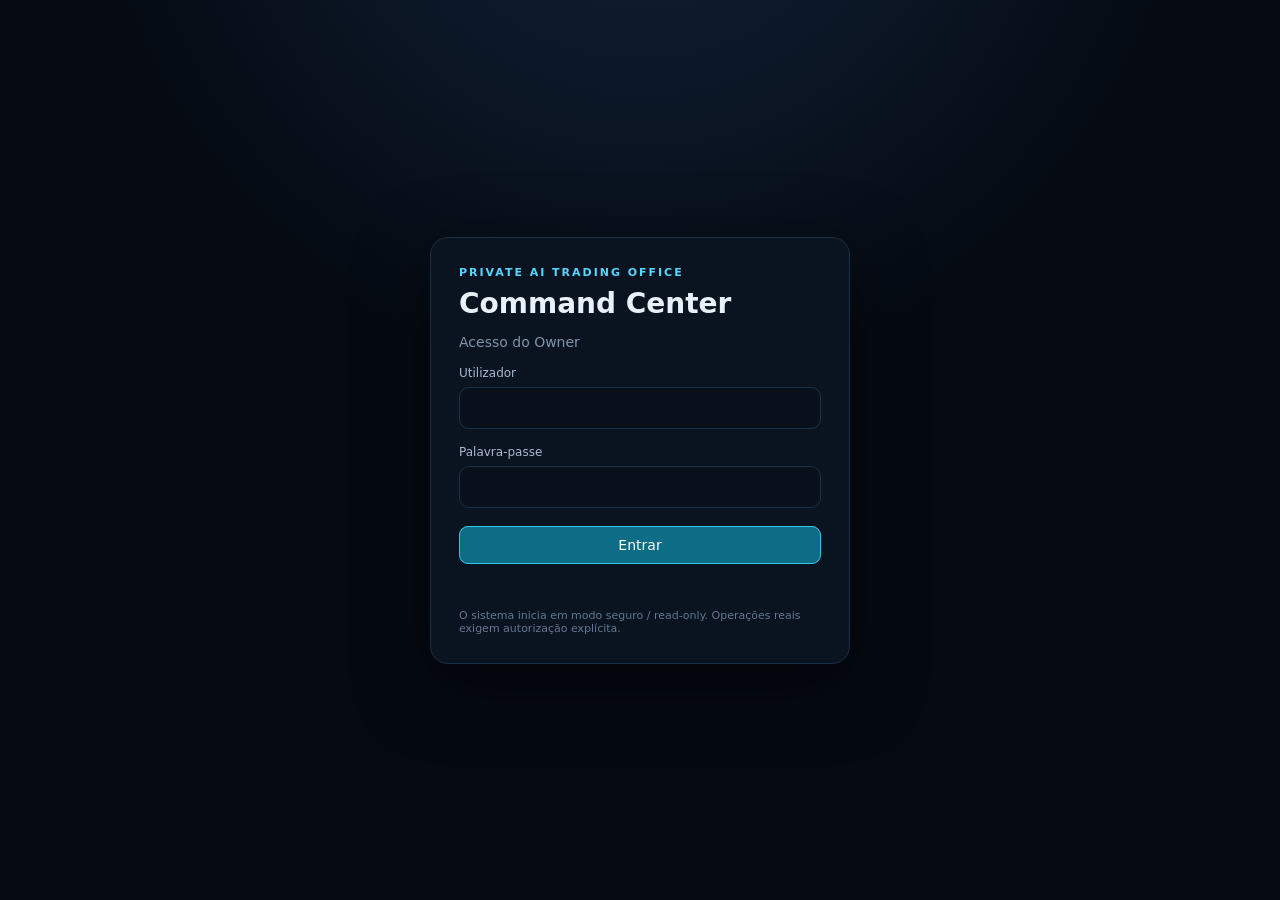
<file: index.html>
<!doctype html>
<html lang="pt-PT">
<head>
  <meta charset="UTF-8">
  <meta name="viewport" content="width=device-width,initial-scale=1">
  <title>Crypto AI Multi-Agent — Command Center</title>
  <style>
    :root{--bg:#050a12;--panel:#0b1421;--panel2:#0e1a2a;--line:#1c3047;--text:#e8f0fa;--muted:#8194aa;--cyan:#55d6ff;--green:#25e08b;--red:#ff5570;--yellow:#f4c95d}
    *{box-sizing:border-box}body{margin:0;background:radial-gradient(circle at 50% -20%,#12233a 0,#050a12 45%);color:var(--text);font:14px Inter,system-ui,-apple-system,Segoe UI,Arial,sans-serif}
    button,input{font:inherit}.hidden{display:none!important}
    #login{min-height:100vh;display:grid;place-items:center;padding:20px}
    .login-card{width:min(420px,100%);background:rgba(11,20,33,.96);border:1px solid var(--line);border-radius:18px;padding:28px;box-shadow:0 20px 70px #0008}
    .brand{letter-spacing:.18em;color:var(--cyan);font-size:11px;font-weight:800}.login-card h1{margin:8px 0 4px;font-size:28px}.login-card p{color:var(--muted)}
    label{display:block;color:#a9bad0;font-size:12px;margin:16px 0 7px}input{width:100%;padding:12px 13px;border:1px solid var(--line);border-radius:10px;background:#07101b;color:#fff;outline:none}input:focus{border-color:var(--cyan)}
    .btn{border:1px solid #29435e;background:#10243a;color:#dcecff;padding:10px 14px;border-radius:9px;cursor:pointer}.btn:hover{border-color:var(--cyan)}.btn.primary{background:#0d6d86;border-color:#35c8ed;color:white}.btn.danger{background:#401421;border-color:#7c2738;color:#ff9aaa}.btn.success{background:#0b3b2b;border-color:#1b8c61;color:#77f0bb}
    .login-error{color:#ff8094;min-height:20px;margin-top:10px}.hint{font-size:11px;color:#637890;margin-top:15px}
    #app{min-height:100vh}.top{height:68px;border-bottom:1px solid var(--line);display:flex;align-items:center;padding:0 24px;gap:20px;background:#060d16e8;position:sticky;top:0;z-index:10}.top .title{font-weight:800;font-size:19px}.status{margin-left:auto;display:flex;gap:8px;align-items:center;color:#8ff2c5;font-size:11px;border:1px solid #19563f;padding:8px 11px;border-radius:999px}.dot{width:7px;height:7px;background:var(--green);border-radius:50%;box-shadow:0 0 12px var(--green)}
    .layout{display:grid;grid-template-columns:205px 1fr;min-height:calc(100vh - 68px)}.side{border-right:1px solid var(--line);padding:18px 10px}.side small{color:#5e7690;letter-spacing:.16em;margin:0 10px 10px;display:block}.nav{width:100%;text-align:left;background:none;border:0;color:#a8b9cc;padding:11px 12px;border-radius:9px;cursor:pointer;margin:2px 0}.nav:hover,.nav.active{background:#12243a;color:#fff;border-left:2px solid var(--cyan)}.content{padding:25px;max-width:1500px;width:100%;margin:auto}.page-head{display:flex;justify-content:space-between;align-items:flex-end;margin-bottom:18px}.page-head h2{margin:0 0 5px;font-size:26px}.muted{color:var(--muted)}
    .ticker{height:40px;border-bottom:1px solid var(--line);display:flex;gap:28px;align-items:center;padding:0 20px;overflow:auto;white-space:nowrap;background:#07101a}.ticker b{font-size:12px}.up{color:var(--green)}.down{color:var(--red)}
    .stats{display:grid;grid-template-columns:repeat(4,1fr);gap:12px}.card{background:linear-gradient(145deg,#0d1827,#09121e);border:1px solid var(--line);border-radius:13px;padding:16px}.stat-label{color:#7190ad;text-transform:uppercase;font-size:10px;letter-spacing:.1em}.stat-value{font-size:27px;font-weight:800;margin-top:8px}.grid{display:grid;grid-template-columns:2fr 1fr;gap:14px;margin-top:14px}.office{min-height:480px;background-image:linear-gradient(#10223655 1px,transparent 1px),linear-gradient(90deg,#10223655 1px,transparent 1px);background-size:28px 28px;background-color:#08111c}.office-head{display:flex;justify-content:space-between;align-items:center;margin-bottom:12px}.desks{display:grid;grid-template-columns:repeat(2,1fr);gap:14px}.agent{position:relative;border:1px solid #20374f;border-radius:13px;background:linear-gradient(150deg,#101e2e,#07111c);padding:15px;min-height:155px}.agent .badge{position:absolute;right:12px;top:12px;font-size:9px;padding:5px 8px;border-radius:999px;background:#073d2a;color:#77efbb}.agent.blocked .badge{background:#481521;color:#ff8ea0}.agent .avatar{width:36px;height:36px;border:1px solid #31526e;border-radius:9px;display:grid;place-items:center;color:var(--cyan);font-weight:800;margin-bottom:10px}.agent h3{margin:0 0 3px}.role{font-size:11px;color:#6f91ad}.mission{margin:10px 0;color:#b5c7d9;font-size:12px}.bar{height:5px;background:#17283a;border-radius:99px;overflow:hidden}.bar i{display:block;height:100%;background:var(--cyan);width:70%}.agent.blocked .bar i{background:var(--red)}.actions{display:flex;gap:7px;margin-top:12px}
    .right{display:flex;flex-direction:column;gap:14px}.money{display:grid;grid-template-columns:1fr 1fr;gap:12px}.money strong{font-size:23px}.feed{max-height:280px;overflow:auto}.event{padding:11px 0;border-bottom:1px solid #16283a}.event b{display:block}.event span{color:#6f879e;font-size:11px}
    .panel{background:var(--panel);border:1px solid var(--line);border-radius:13px;padding:16px}.panel h3{margin:0 0 12px}.row{display:flex;justify-content:space-between;gap:12px;align-items:center;padding:12px 0;border-bottom:1px solid #17283a}.row:last-child{border:0}.tag{font-size:10px;padding:5px 7px;border-radius:7px;background:#14283d;color:#8db4d5}
    .view{display:none}.view.active{display:block}.table{width:100%;border-collapse:collapse}.table th,.table td{text-align:left;padding:11px;border-bottom:1px solid #17283a}.table th{font-size:10px;color:#7089a3;text-transform:uppercase}.modal{position:fixed;inset:0;background:#0009;display:grid;place-items:center;z-index:30}.modal-card{width:min(700px,calc(100% - 30px));background:#0b1522;border:1px solid #29415b;border-radius:15px;padding:18px}.chat{height:280px;overflow:auto;background:#07101a;border:1px solid var(--line);border-radius:10px;padding:12px}.msg{padding:9px 10px;border-radius:9px;margin:7px 0;max-width:85%}.msg.me{margin-left:auto;background:#103149}.msg.bot{background:#111f2d}.chat-row{display:flex;gap:8px;margin-top:9px}.chat-row input{flex:1}
    @media(max-width:1000px){.layout{grid-template-columns:1fr}.side{display:flex;overflow:auto;border-right:0;border-bottom:1px solid var(--line)}.side small{display:none}.nav{white-space:nowrap}.stats{grid-template-columns:repeat(2,1fr)}.grid{grid-template-columns:1fr}.desks{grid-template-columns:1fr}}@media(max-width:600px){.content{padding:14px}.stats{grid-template-columns:1fr 1fr}.top{padding:0 13px}.title{font-size:15px!important}.desks{grid-template-columns:1fr}}
  </style>
</head>
<body>
<div id="login">
  <form class="login-card" id="loginForm">
    <div class="brand">PRIVATE AI TRADING OFFICE</div>
    <h1>Command Center</h1><p>Acesso do Owner</p>
    <label>Utilizador</label><input id="user" autocomplete="username" required>
    <label>Palavra-passe</label><input id="pass" type="password" autocomplete="current-password" required>
    <button class="btn primary" style="width:100%;margin-top:18px">Entrar</button>
    <div id="loginError" class="login-error"></div>
    <div class="hint">O sistema inicia em modo seguro / read-only. Operações reais exigem autorização explícita.</div>
  </form>
</div>

<div id="app" class="hidden">
  <header class="top">
    <div><div class="brand">PRIVATE AI TRADING OFFICE</div><div class="title">Command Center</div></div>
    <div id="topStatus" class="status"><i class="dot"></i>SISTEMA ONLINE</div>
    <button class="btn" onclick="logout()">Sair</button>
  </header>
  <div id="ticker" class="ticker"></div>
  <div class="layout">
    <aside class="side">
      <small>MENU</small>
      <button class="nav active" data-view="dashboard">◆ Dashboard</button>
      <button class="nav" data-view="market">◉ Mercado</button>
      <button class="nav" data-view="portfolio">▣ Portfólio</button>
      <button class="nav" data-view="team">♙ Equipa</button>
      <button class="nav" data-view="missions">◆ Missões</button>
      <button class="nav" data-view="reports">▤ Relatórios</button>
      <button class="nav" data-view="broker">⌁ Corretora</button>
      <button class="nav" data-view="chat">✦ Chefe / Chat</button>
      <button class="nav" data-view="governance">◉ Governance</button>
    </aside>

    <main class="content">
      <section id="dashboard" class="view active">
        <div class="page-head"><div><h2>Command Center</h2><div class="muted">Sala de trabalho dos agentes · supervisionada pelo Owner</div></div><button class="btn success" onclick="refreshAll()">Atualizar</button></div>
        <div class="stats">
          <div class="card"><div class="stat-label">Robôs no escritório</div><div id="sAgents" class="stat-value">10</div><div class="muted">4 registados · 6 vagas</div></div>
          <div class="card"><div class="stat-label">A trabalhar</div><div id="sWorking" class="stat-value">0</div><div class="muted">atividade atual</div></div>
          <div class="card"><div class="stat-label">Bloqueados</div><div id="sBlocked" class="stat-value">0</div><div class="muted">por Governance</div></div>
          <div class="card"><div class="stat-label">Mercado</div><div id="sMarket" class="stat-value">0</div><div class="muted">ativos monitorizados</div></div>
        </div>
        <div class="grid">
          <section class="panel office"><div class="office-head"><h3>ESCRITÓRIO 32-BIT <span class="muted">· atividade operacional</span></h3><span id="clock" class="muted"></span></div><div id="desks" class="desks"></div></section>
          <div class="right">
            <section class="panel"><h3>Património <span class="muted" style="float:right;font-size:10px">READ ONLY</span></h3><div class="money"><div><div class="stat-label">Investido</div><strong id="invested">€0.00</strong></div><div><div class="stat-label">Resultado</div><strong id="result">€0.00</strong></div></div></section>
            <section class="panel"><h3>Conta conectada <span id="brokerStatus" class="muted" style="float:right;font-size:10px">OFFLINE</span></h3><p id="brokerText" class="muted">Nenhuma corretora conectada. Use a área Corretora para configurar a integração.</p><button class="btn" onclick="showView('broker')">Configurar corretora</button></section>
            <section class="panel"><h3>Atividade <span class="muted" style="float:right;font-size:10px">LIVE</span></h3><div id="feed" class="feed"></div></section>
          </div>
        </div>
      </section>

      <section id="market" class="view"><div class="page-head"><div><h2>Mercado</h2><div class="muted">Cotações públicas em tempo real via Binance</div></div></div><div class="panel"><table class="table"><thead><tr><th>Ativo</th><th>Preço</th><th>24h</th><th>Estado</th></tr></thead><tbody id="marketTable"></tbody></table></div></section>
      <section id="portfolio" class="view"><div class="page-head"><div><h2>Portfólio</h2><div class="muted">Área preparada para corretora. Sem execução real neste build.</div></div></div><div class="stats"><div class="card"><div class="stat-label">Saldo</div><div class="stat-value">€0.00</div></div><div class="card"><div class="stat-label">Posições</div><div class="stat-value">0</div></div><div class="card"><div class="stat-label">P/L</div><div class="stat-value">€0.00</div></div><div class="card"><div class="stat-label">Risco</div><div class="stat-value">0%</div></div></div></section>
      <section id="team" class="view"><div class="page-head"><div><h2>Equipa</h2><div class="muted">Funções atuais e vagas planeadas</div></div><button class="btn primary" onclick="openVacancy()">+ Abrir vaga</button></div><div class="panel"><table class="table"><thead><tr><th>Função</th><th>Skill</th><th>Estado</th></tr></thead><tbody id="teamTable"></tbody></table></div></section>
      <section id="missions" class="view"><div class="page-head"><div><h2>Missões</h2><div class="muted">Tarefas distribuídas pelo Manager</div></div></div><div class="panel" id="missionsList"></div></section>
      <section id="reports" class="view"><div class="page-head"><div><h2>Relatórios</h2><div class="muted">Registos de atividade e decisões do escritório</div></div><button class="btn" onclick="downloadReport()">Exportar relatório</button></div><div class="panel"><pre id="reportText" style="white-space:pre-wrap;color:#b7c9db"></pre></div></section>
      <section id="broker" class="view"><div class="page-head"><div><h2>Corretora</h2><div class="muted">Integração segura · começar por READ ONLY</div></div></div><div class="panel"><h3>Binance</h3><p class="muted">Nunca coloque API keys no navegador. No deploy, as credenciais devem ficar em variáveis de ambiente do backend.</p><div class="row"><div><b>Modo atual</b><br><span class="muted">Market Data / Read Only</span></div><span class="tag">SEGURO</span></div><div class="row"><div><b>Execução real</b><br><span class="muted">Desativada até validação do Owner</span></div><span class="tag">BLOQUEADA</span></div><p class="muted">A ligação autenticada à Binance será adicionada no backend através de BINANCE_API_KEY e BINANCE_API_SECRET. Este build já consome cotações públicas sem precisar de chaves.</p></div></section>
      <section id="chat" class="view"><div class="page-head"><div><h2>Chefe / Manager</h2><div class="muted">Caixa de diálogo para alinhar expectativas, ideias e desenvolvimento da equipa</div></div></div><div class="panel"><div id="chatBox" class="chat"><div class="msg bot"><b>Manager:</b> Escritório online. Posso organizar missões, analisar o estado da equipa e preparar propostas para sua aprovação.</div></div><div class="chat-row"><input id="chatInput" placeholder="Pergunte ao Manager..."><button class="btn primary" onclick="sendChat()">Enviar</button></div></div></section>
      <section id="governance" class="view"><div class="page-head"><div><h2>Governance</h2><div class="muted">Controlo do Owner</div></div></div><div class="panel"><div class="row"><div><b>Regra central</b><br><span class="muted">O Manager pode propor novos agentes, mas não pode criá-los ou ativá-los sem autorização do Owner.</span></div><span class="tag">OWNER</span></div><div class="row"><div><b>Execução financeira</b><br><span class="muted">Todas as ordens reais ficam bloqueadas neste build.</span></div><span class="tag">READ ONLY</span></div></div></section>
    </main>
  </div>
</div>

<div id="modal" class="modal hidden"><div class="modal-card"><div style="display:flex;justify-content:space-between"><h3 id="modalTitle">Abrir vaga</h3><button class="btn" onclick="closeModal()">Fechar</button></div><div id="modalBody"></div></div></div>

<script>
const AGENTS=[
{id:"agent-01",name:"Manager",role:"Orquestrador",mission:"Organizar o ciclo de análise e distribuir missões.",status:"working"},
{id:"agent-02",name:"Market Scanner",role:"Analista de Mercado",mission:"Recolher cotações e movimentos.",status:"working"},
{id:"agent-03",name:"Risk",role:"Gestor de Risco",mission:"Validar sinais e exposição do cenário atual.",status:"working"},
{id:"agent-04",name:"Executor",role:"Trader Executor",mission:"Execução de ordens — requer autorização do Owner.",status:"blocked"},
];
const TEAM=[
["Manager","orquestração · gestão de agentes","ATIVO"],["CIO","macro · estratégia de investimento","VAGA"],["Market Scanner","price action · liquidez · APIs","ATIVO"],["Fundamentalista","balanços · valuation · macro","VAGA"],["Sentimento","notícias · NLP · sentimento","VAGA"],["Risk Manager","VaR · drawdown · stop-loss · exposição","ATIVO"],["Liquidez / Colateral","margem · caixa · liquidez","VAGA"],["Compliance","KYC/AML · regras · auditoria","VAGA"],["Trader Executor","ordens · slippage · execução","BLOQUEADO"],["Arbitragem","spreads · market structure","VAGA"]
];
let prices=[]; let events=[];

document.querySelectorAll(".nav").forEach(b=>b.onclick=()=>showView(b.dataset.view));
function showView(id){document.querySelectorAll(".view").forEach(v=>v.classList.remove("active"));document.getElementById(id).classList.add("active");document.querySelectorAll(".nav").forEach(n=>n.classList.toggle("active",n.dataset.view===id));}
async function api(path,opts={}){const r=await fetch(path,opts);if(!r.ok)throw new Error(await r.text());return r.json();}
document.getElementById("loginForm").onsubmit=async e=>{e.preventDefault();const err=document.getElementById("loginError");err.textContent="";try{await api("/api/login",{method:"POST",headers:{"Content-Type":"application/json"},body:JSON.stringify({username:user.value,password:pass.value})});document.getElementById("login").classList.add("hidden");document.getElementById("app").classList.remove("hidden");refreshAll();}catch(x){err.textContent="Utilizador ou palavra-passe inválidos.";}}
async function logout(){try{await api("/api/logout",{method:"POST"})}catch(e){}location.reload()}
async function refreshAll(){renderAgents();renderTeam();renderMissions();renderReports();loadMarket();loadState();}
function renderAgents(){desks.innerHTML=AGENTS.map(a=>`<article class="agent ${a.status==="blocked"?"blocked":""}"><span class="badge">${a.status==="blocked"?"BLOQUEADO":"A TRABALHAR"}</span><div class="avatar">${a.name.split(" ").map(x=>x[0]).join("").slice(0,2)}</div><h3>${a.name}</h3><div class="role">${a.role} · ${a.id}</div><div class="mission">${a.mission}</div><div class="bar"><i style="width:${a.status==="blocked"?15:Math.floor(65+Math.random()*30)}%"></i></div><div class="actions">${a.status==="blocked"?`<button class="btn success" onclick="activateAgent('${a.id}')">Pôr a trabalhar</button>`:`<button class="btn danger" onclick="blockAgent('${a.id}')">Bloquear</button>`}<button class="btn" onclick="agentInfo('${a.id}')">Detalhes</button></div></article>`).join("");sAgents.textContent=10;sWorking.textContent=AGENTS.filter(a=>a.status==="working").length;sBlocked.textContent=AGENTS.filter(a=>a.status==="blocked").length;}
function renderTeam(){teamTable.innerHTML=TEAM.map(x=>`<tr><td><b>${x[0]}</b></td><td class="muted">${x[1]}</td><td><span class="tag">${x[2]}</span></td></tr>`).join("")}
function renderMissions(){missionsList.innerHTML=AGENTS.map(a=>`<div class="row"><div><b>${a.name}</b><br><span class="muted">${a.mission}</span></div><span class="tag">${a.status}</span></div>`).join("")}
function renderReports(){reportText.textContent=`CRYPTO AI MULTI-AGENT — RELATÓRIO\nGerado: ${new Date().toLocaleString("pt-PT")}\n\nGovernance: execução real BLOQUEADA\nAgentes registados: ${AGENTS.length}\nAtivos: ${AGENTS.filter(a=>a.status==="working").length}\nBloqueados: ${AGENTS.filter(a=>a.status==="blocked").length}\nMercado: ${prices.length} ativos\n\nÚLTIMOS EVENTOS\n`+events.slice(-15).reverse().map(e=>`${e.time} | ${e.agent} | ${e.text}`).join("\n");}
async function loadState(){try{const x=await api("/api/state");if(x.events){events=x.events;feed.innerHTML=events.slice(-8).reverse().map(e=>`<div class="event"><b>${e.agent}</b>${e.text}<br><span>${e.time}</span></div>`).join("");renderReports();}}catch(e){}}
async function loadMarket(){try{const x=await api("/api/market");prices=x.data||[];sMarket.textContent=prices.length; ticker.innerHTML=prices.map(p=>`<span><b>${p.symbol.replace("USDT","")}</b> &nbsp; $${Number(p.price).toLocaleString("en-US",{maximumFractionDigits:6})} <span class="${Number(p.change)>=0?"up":"down"}">${Number(p.change)>=0?"+":""}${Number(p.change).toFixed(2)}%</span></span>`).join("");marketTable.innerHTML=prices.map(p=>`<tr><td><b>${p.symbol}</b></td><td>$${Number(p.price).toLocaleString("en-US",{maximumFractionDigits:8})}</td><td class="${Number(p.change)>=0?"up":"down"}">${Number(p.change)>=0?"+":""}${Number(p.change).toFixed(2)}%</td><td><span class="tag">LIVE</span></td></tr>`).join("");}catch(e){ticker.innerHTML="<span class='down'>Mercado indisponível — tente atualizar</span>"}}
async function activateAgent(id){const a=AGENTS.find(x=>x.id===id);if(a){a.status="working";events.push({time:new Date().toLocaleTimeString("pt-PT"),agent:a.name,text:" ativado pelo Owner."});renderAgents();loadState();}}
async function blockAgent(id){const a=AGENTS.find(x=>x.id===id);if(a){a.status="blocked";events.push({time:new Date().toLocaleTimeString("pt-PT"),agent:a.name,text:" bloqueado pelo Owner."});renderAgents();loadState();}}
function agentInfo(id){const a=AGENTS.find(x=>x.id===id);openModal(a.name,`<p class="muted">${a.role}</p><p>${a.mission}</p><div class="row"><b>ID</b><span class="tag">${a.id}</span></div><div class="row"><b>Estado</b><span class="tag">${a.status}</span></div>`)}
function openVacancy(){openModal("Abrir vaga",`<label>Função</label><input id="vacName" placeholder="Ex.: Analista Quantitativo"><label>Skills</label><input id="vacSkill" placeholder="Python · estatística · backtesting · risco"><button class="btn primary" style="margin-top:15px" onclick="addVacancy()">Criar vaga</button>`)}
function addVacancy(){const n=document.getElementById("vacName").value,s=document.getElementById("vacSkill").value;if(!n)return;TEAM.push([n,s,"VAGA"]);renderTeam();closeModal();events.push({time:new Date().toLocaleTimeString("pt-PT"),agent:"Owner",text:` abriu a vaga ${n}.`});loadState();}
function openModal(t,b){modalTitle.textContent=t;modalBody.innerHTML=b;modal.classList.remove("hidden")}function closeModal(){modal.classList.add("hidden")}
async function sendChat(){const i=chatInput,v=i.value.trim();if(!v)return;chatBox.innerHTML+=`<div class="msg me">${escapeHtml(v)}</div>`;i.value="";let reply="Recebido. Vou tratar isso como uma proposta e não executarei operações reais sem autorização do Owner.";if(/mercado|bitcoin|btc|crypto/i.test(v))reply="O Market Scanner está ligado às cotações públicas. Posso organizar uma análise, mas não vou transformar uma observação em ordem real automaticamente.";if(/equipe|agente|robô|funcionário/i.test(v))reply="Posso propor novas funções, missões e vagas. A criação/ativação de novos agentes permanece sob sua aprovação.";chatBox.innerHTML+=`<div class="msg bot"><b>Manager:</b> ${reply}</div>`;chatBox.scrollTop=chatBox.scrollHeight}
function escapeHtml(s){return s.replace(/[&<>"']/g,c=>({"&":"&amp;","<":"&lt;",">":"&gt;","\"":"&quot;","'":"&#039;"}[c]))}
function downloadReport(){const blob=new Blob([reportText.textContent],{type:"text/plain"}),a=document.createElement("a");a.href=URL.createObjectURL(blob);a.download="crypto-ai-report.txt";a.click();URL.revokeObjectURL(a.href)}
setInterval(()=>clock.textContent=new Date().toLocaleTimeString("pt-PT"),1000);setInterval(loadMarket,30000);
</script>
</body>
</html>
</file>
